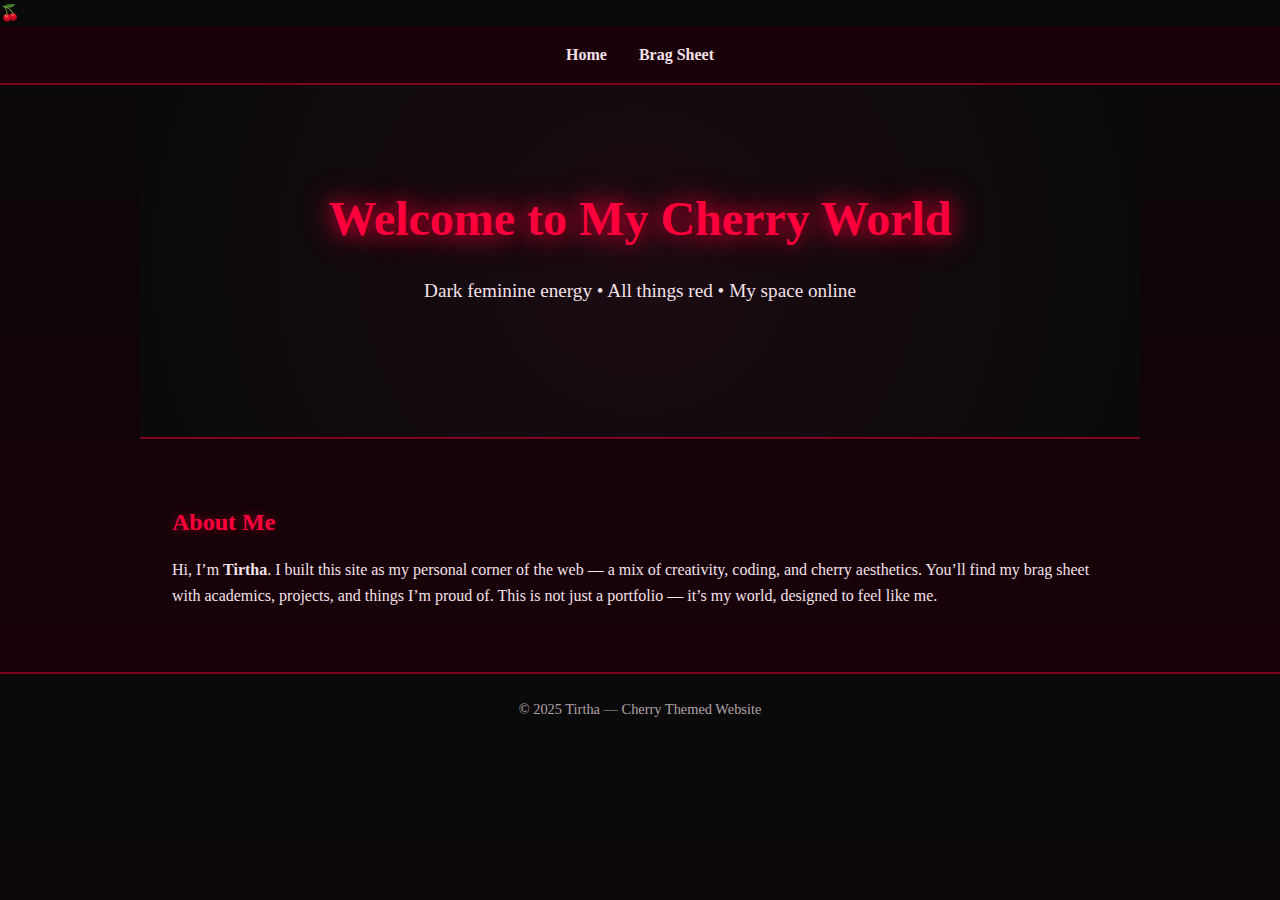
<file: index.html>
<!doctype html>
<html lang="en">
<head>
  <meta charset="utf-8">
  <meta name="viewport" content="width=device-width,initial-scale=1">
  <title>Tirtha — Home</title>
  <link href="style.css" rel="stylesheet">
</head>
<body>
  <div class="container">
    <header>
      <div class="logo">🍒</div>
      <nav>
        <a href="index.html" class="active">Home</a>
        <a href="brag-sheet.html">Brag Sheet</a>
      </nav>
    </header>

    <section class="hero">
      <h1>Welcome to My Cherry World</h1>
      <p class="tagline">Dark feminine energy • All things red • My space online</p>
    </section>

    <section class="about">
      <h2>About Me</h2>
      <p>
        Hi, I’m <strong>Tirtha</strong>. I built this site as my personal corner of the web — a mix of
        creativity, coding, and cherry aesthetics. You’ll find my brag sheet with academics,
        projects, and things I’m proud of. This is not just a portfolio — it’s my world,
        designed to feel like me.
      </p>
    </section>

    <footer>
      <p>© 2025 Tirtha — Cherry Themed Website</p>
    </footer>
  </div>
</body>
</html>
</file>
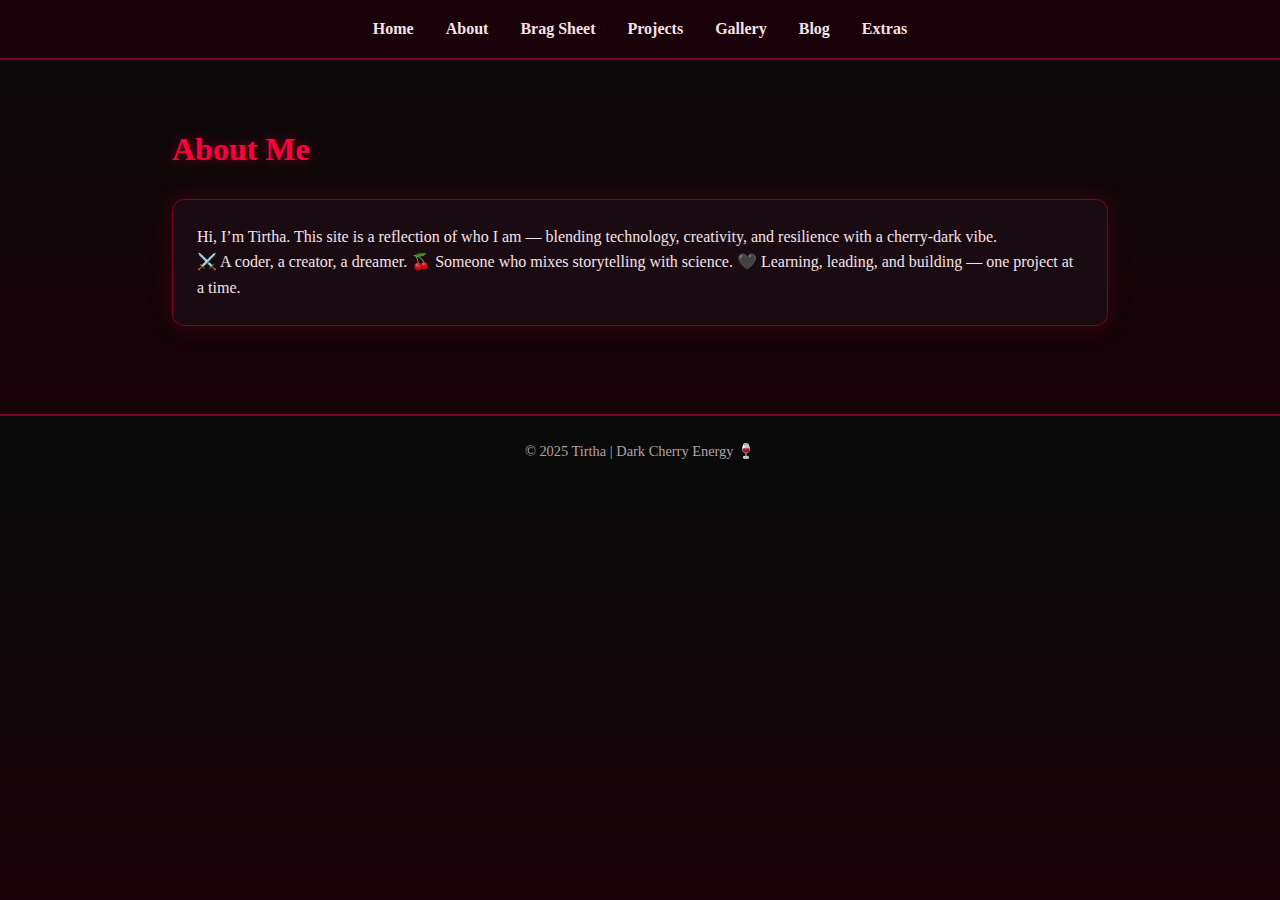
<file: about.html>
<!DOCTYPE html>
<html lang="en">
<head>
  <meta charset="UTF-8">
  <meta name="viewport" content="width=device-width, initial-scale=1.0">
  <title>About Me — Tirtha</title>
  <link rel="stylesheet" href="style.css">
</head>
<body>
  <nav>
    <a href="index.html">Home</a>
    <a href="about.html">About</a>
    <a href="brag-sheet.html">Brag Sheet</a>
    <a href="projects.html">Projects</a>
    <a href="gallery.html">Gallery</a>
    <a href="blog.html">Blog</a>
    <a href="extras.html">Extras</a>
  </nav>

  <section>
    <h1>About Me</h1>
    <div class="card">
      <p>Hi, I’m Tirtha. This site is a reflection of who I am — blending technology, creativity, and resilience with a cherry-dark vibe.</p>
      <p>⚔️ A coder, a creator, a dreamer.  
      🍒 Someone who mixes storytelling with science.  
      🖤 Learning, leading, and building — one project at a time.</p>
    </div>
  </section>

  <footer>
    <p>&copy; 2025 Tirtha | Dark Cherry Energy 🍷</p>
  </footer>
</body>
</html>
</file>
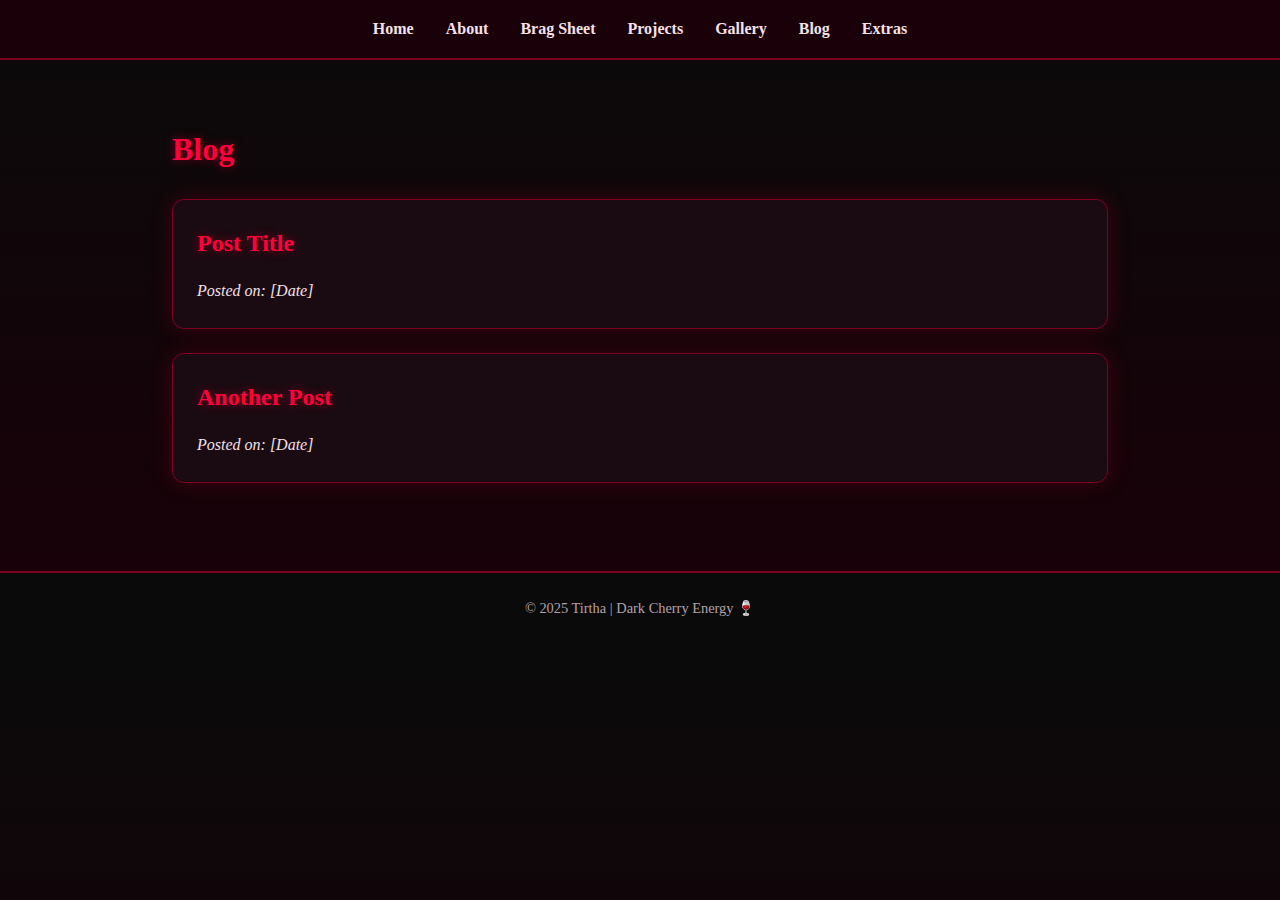
<file: blog.html>
<!DOCTYPE html>
<html lang="en">
<head>
  <meta charset="UTF-8">
  <meta name="viewport" content="width=device-width, initial-scale=1.0">
  <title>Blog — Tirtha</title>
  <link rel="stylesheet" href="style.css">
</head>
<body>
  <nav>
    <a href="index.html">Home</a>
    <a href="about.html">About</a>
    <a href="brag-sheet.html">Brag Sheet</a>
    <a href="projects.html">Projects</a>
    <a href="gallery.html">Gallery</a>
    <a href="blog.html">Blog</a>
    <a href="extras.html">Extras</a>
  </nav>

  <section>
    <h1>Blog</h1>
    <div class="card">
      <h2>Post Title</h2>
      <p><i>Posted on: [Date]</i></p>
      <p><!-- EDIT: Write your blog content here --></p>
    </div>
    <div class="card">
      <h2>Another Post</h2>
      <p><i>Posted on: [Date]</i></p>
      <p><!-- EDIT: More blog entries here --></p>
    </div>
  </section>

  <footer>
    <p>&copy; 2025 Tirtha | Dark Cherry Energy 🍷</p>
  </footer>
</body>
</html>
</file>
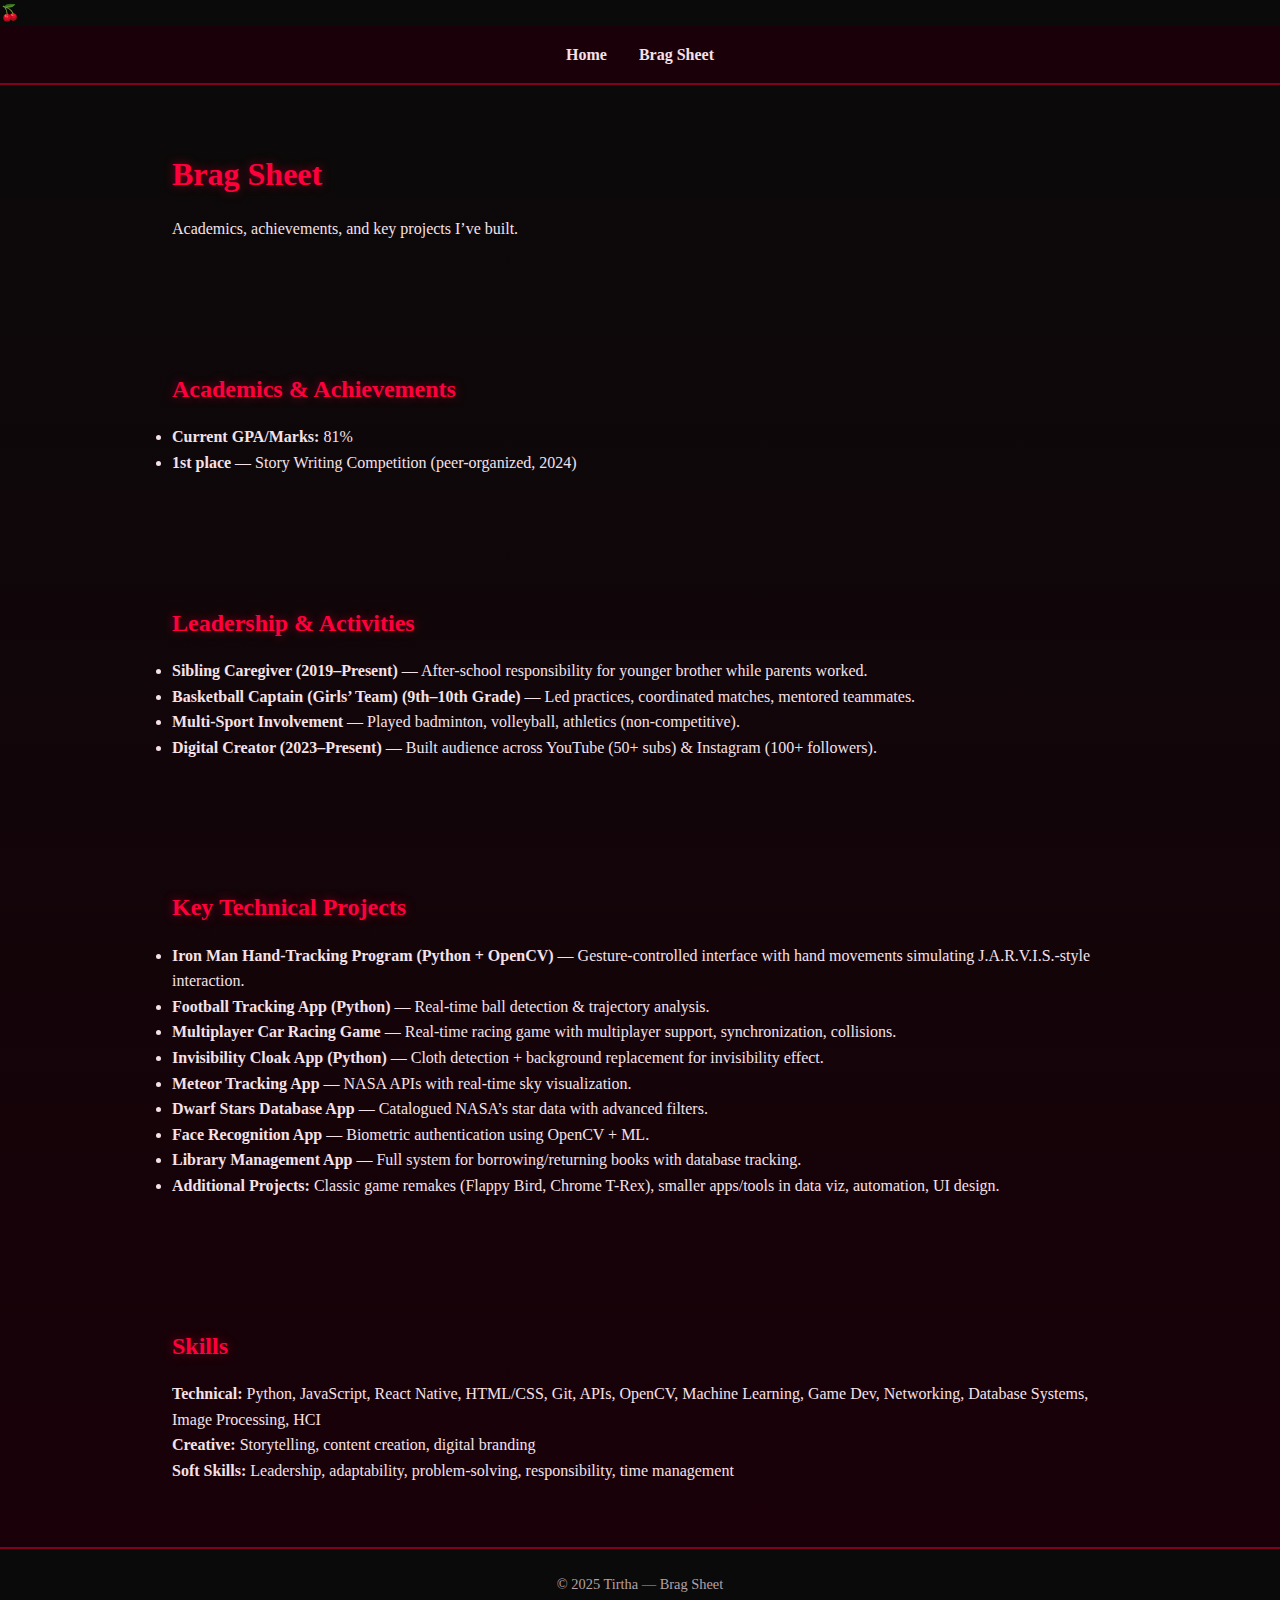
<file: brag sheet.html>
<!doctype html>
<html lang="en">
<head>
  <meta charset="utf-8">
  <meta name="viewport" content="width=device-width,initial-scale=1">
  <title>Tirtha — Brag Sheet</title>
  <link href="style.css" rel="stylesheet">
</head>
<body>
  <div class="container">
    <header>
      <div class="logo">🍒</div>
      <nav>
        <a href="index.html">Home</a>
        <a href="brag-sheet.html" class="active">Brag Sheet</a>
      </nav>
    </header>

    <section class="page-title">
      <h1>Brag Sheet</h1>
      <p>Academics, achievements, and key projects I’ve built.</p>
    </section>

    <section>
      <h2>Academics & Achievements</h2>
      <ul>
        <li><strong>Current GPA/Marks:</strong> 81%</li>
        <li><strong>1st place</strong> — Story Writing Competition (peer-organized, 2024)</li>
      </ul>
    </section>

    <section>
      <h2>Leadership & Activities</h2>
      <ul>
        <li><strong>Sibling Caregiver (2019–Present)</strong> — After-school responsibility for younger brother while parents worked.</li>
        <li><strong>Basketball Captain (Girls’ Team) (9th–10th Grade)</strong> — Led practices, coordinated matches, mentored teammates.</li>
        <li><strong>Multi-Sport Involvement</strong> — Played badminton, volleyball, athletics (non-competitive).</li>
        <li><strong>Digital Creator (2023–Present)</strong> — Built audience across YouTube (50+ subs) & Instagram (100+ followers).</li>
      </ul>
    </section>

    <section>
      <h2>Key Technical Projects</h2>
      <ul>
        <li><strong>Iron Man Hand-Tracking Program (Python + OpenCV)</strong> — Gesture-controlled interface with hand movements simulating J.A.R.V.I.S.-style interaction.</li>
        <li><strong>Football Tracking App (Python)</strong> — Real-time ball detection & trajectory analysis.</li>
        <li><strong>Multiplayer Car Racing Game</strong> — Real-time racing game with multiplayer support, synchronization, collisions.</li>
        <li><strong>Invisibility Cloak App (Python)</strong> — Cloth detection + background replacement for invisibility effect.</li>
        <li><strong>Meteor Tracking App</strong> — NASA APIs with real-time sky visualization.</li>
        <li><strong>Dwarf Stars Database App</strong> — Catalogued NASA’s star data with advanced filters.</li>
        <li><strong>Face Recognition App</strong> — Biometric authentication using OpenCV + ML.</li>
        <li><strong>Library Management App</strong> — Full system for borrowing/returning books with database tracking.</li>
        <li><strong>Additional Projects:</strong> Classic game remakes (Flappy Bird, Chrome T-Rex), smaller apps/tools in data viz, automation, UI design.</li>
      </ul>
    </section>

    <section>
      <h2>Skills</h2>
      <p><strong>Technical:</strong> Python, JavaScript, React Native, HTML/CSS, Git, APIs, OpenCV, Machine Learning, Game Dev, Networking, Database Systems, Image Processing, HCI</p>
      <p><strong>Creative:</strong> Storytelling, content creation, digital branding</p>
      <p><strong>Soft Skills:</strong> Leadership, adaptability, problem-solving, responsibility, time management</p>
    </section>

    <footer>
      <p>© 2025 Tirtha — Brag Sheet</p>
    </footer>
  </div>
</body>
</html>
</file>
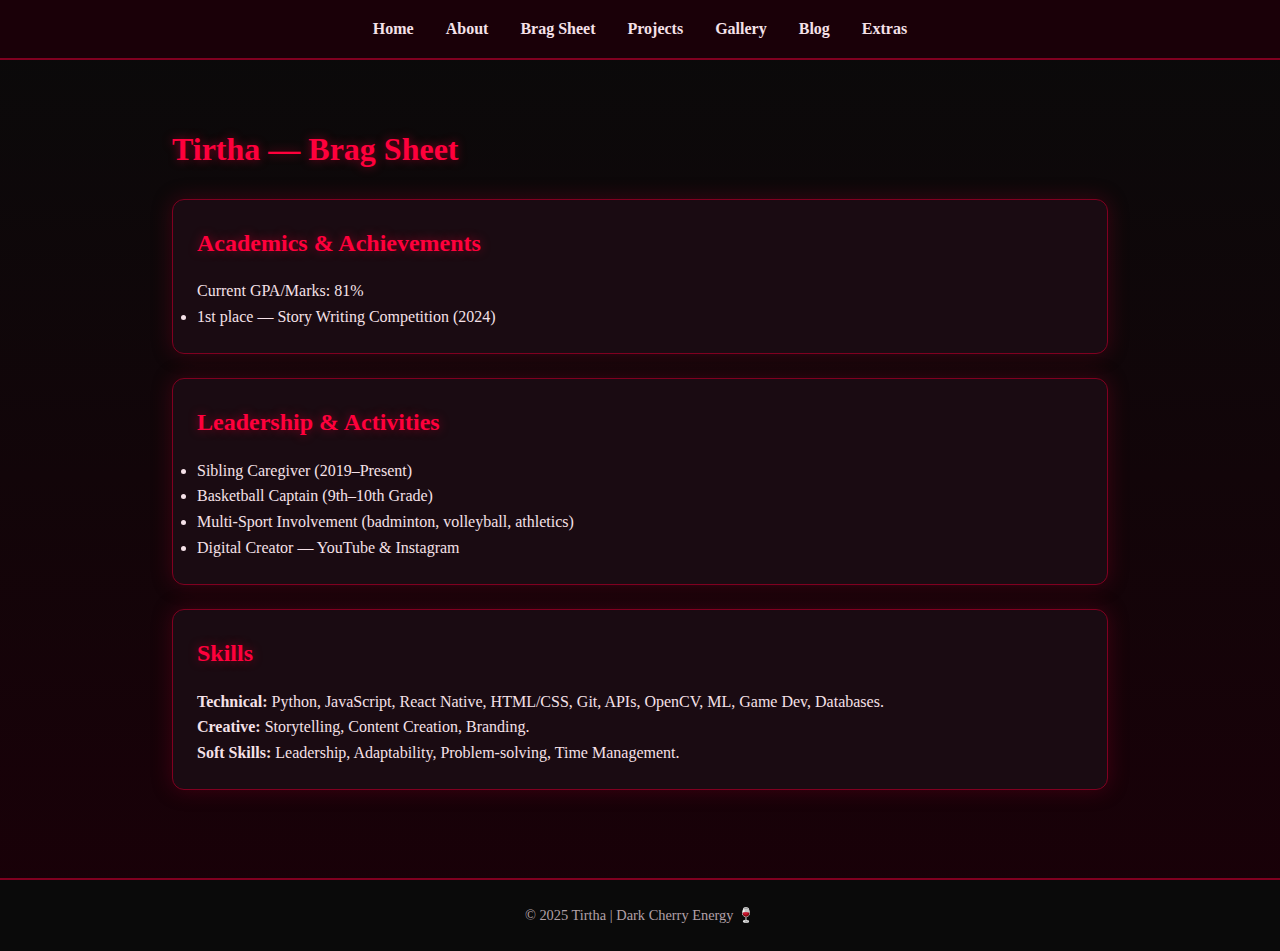
<file: brag-sheet.html>
<!DOCTYPE html>
<html lang="en">
<head>
  <meta charset="UTF-8">
  <meta name="viewport" content="width=device-width, initial-scale=1.0">
  <title>Brag Sheet — Tirtha</title>
  <link rel="stylesheet" href="style.css">
</head>
<body>
  <nav>
    <a href="index.html">Home</a>
    <a href="about.html">About</a>
    <a href="brag-sheet.html">Brag Sheet</a>
    <a href="projects.html">Projects</a>
    <a href="gallery.html">Gallery</a>
    <a href="blog.html">Blog</a>
    <a href="extras.html">Extras</a>
  </nav>

  <section>
    <h1>Tirtha — Brag Sheet</h1>
    <div class="card">
      <h2>Academics & Achievements</h2>
      <p>Current GPA/Marks: 81%</p>
      <ul>
        <li>1st place — Story Writing Competition (2024)</li>
      </ul>
    </div>

    <div class="card">
      <h2>Leadership & Activities</h2>
      <ul>
        <li>Sibling Caregiver (2019–Present)</li>
        <li>Basketball Captain (9th–10th Grade)</li>
        <li>Multi-Sport Involvement (badminton, volleyball, athletics)</li>
        <li>Digital Creator — YouTube & Instagram</li>
      </ul>
    </div>

    <div class="card">
      <h2>Skills</h2>
      <p><b>Technical:</b> Python, JavaScript, React Native, HTML/CSS, Git, APIs, OpenCV, ML, Game Dev, Databases.</p>
      <p><b>Creative:</b> Storytelling, Content Creation, Branding.</p>
      <p><b>Soft Skills:</b> Leadership, Adaptability, Problem-solving, Time Management.</p>
    </div>
  </section>

  <footer>
    <p>&copy; 2025 Tirtha | Dark Cherry Energy 🍷</p>
  </footer>
</body>
</html>
</file>
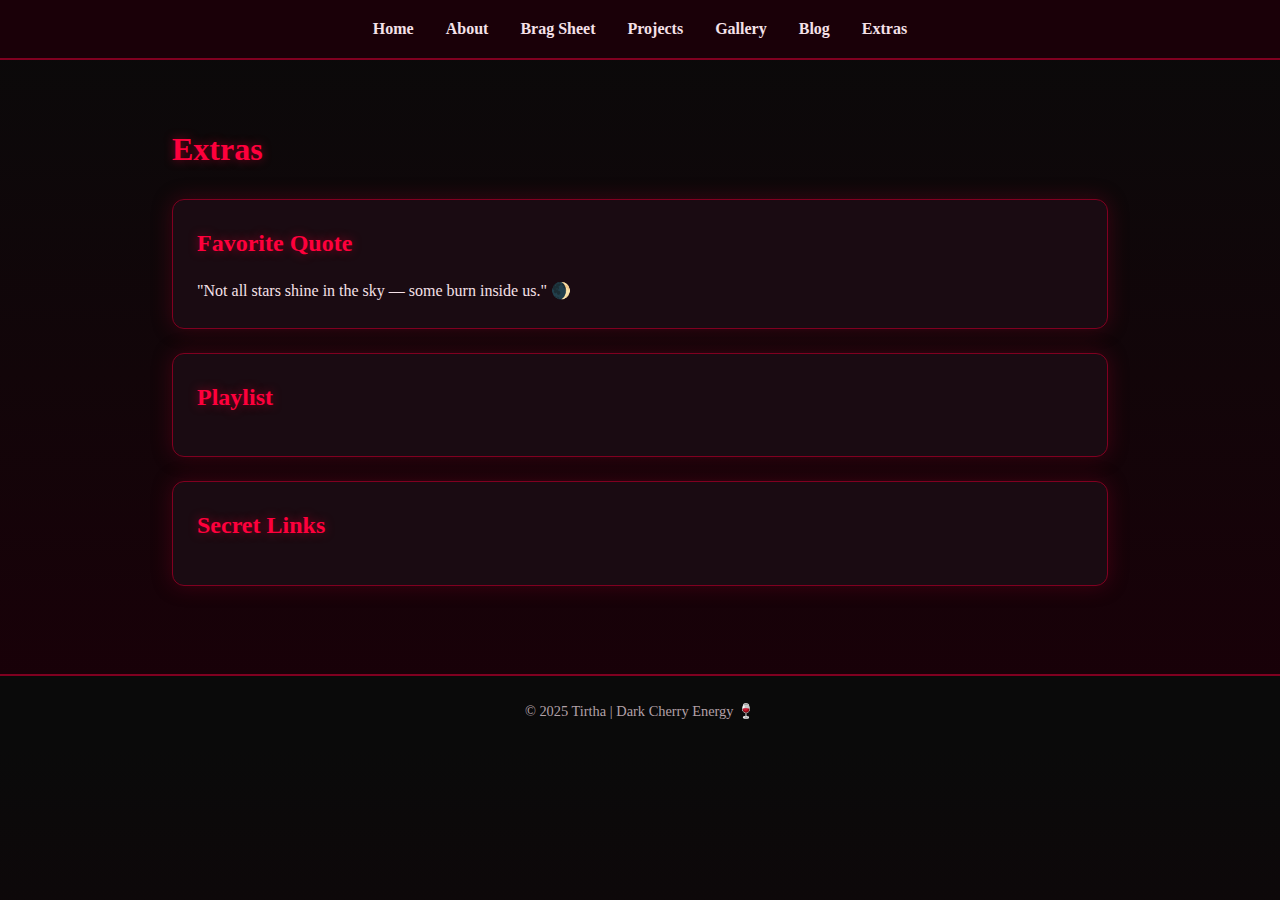
<file: extras.html>
<!DOCTYPE html>
<html lang="en">
<head>
  <meta charset="UTF-8">
  <meta name="viewport" content="width=device-width, initial-scale=1.0">
  <title>Extras — Tirtha</title>
  <link rel="stylesheet" href="style.css">
</head>
<body>
  <nav>
    <a href="index.html">Home</a>
    <a href="about.html">About</a>
    <a href="brag-sheet.html">Brag Sheet</a>
    <a href="projects.html">Projects</a>
    <a href="gallery.html">Gallery</a>
    <a href="blog.html">Blog</a>
    <a href="extras.html">Extras</a>
  </nav>

  <section>
    <h1>Extras</h1>
    <div class="card">
      <h2>Favorite Quote</h2>
      <p>"Not all stars shine in the sky — some burn inside us." 🌒</p>
    </div>
    <div class="card">
      <h2>Playlist</h2>
      <p><!-- EDIT: Add Spotify/YouTube embeds or song links here --></p>
    </div>
    <div class="card">
      <h2>Secret Links</h2>
      <p><!-- EDIT: Add easter eggs here 😈 --></p>
    </div>
  </section>

  <footer>
    <p>&copy; 2025 Tirtha | Dark Cherry Energy 🍷</p>
  </footer>
</body>
</html>
</file>
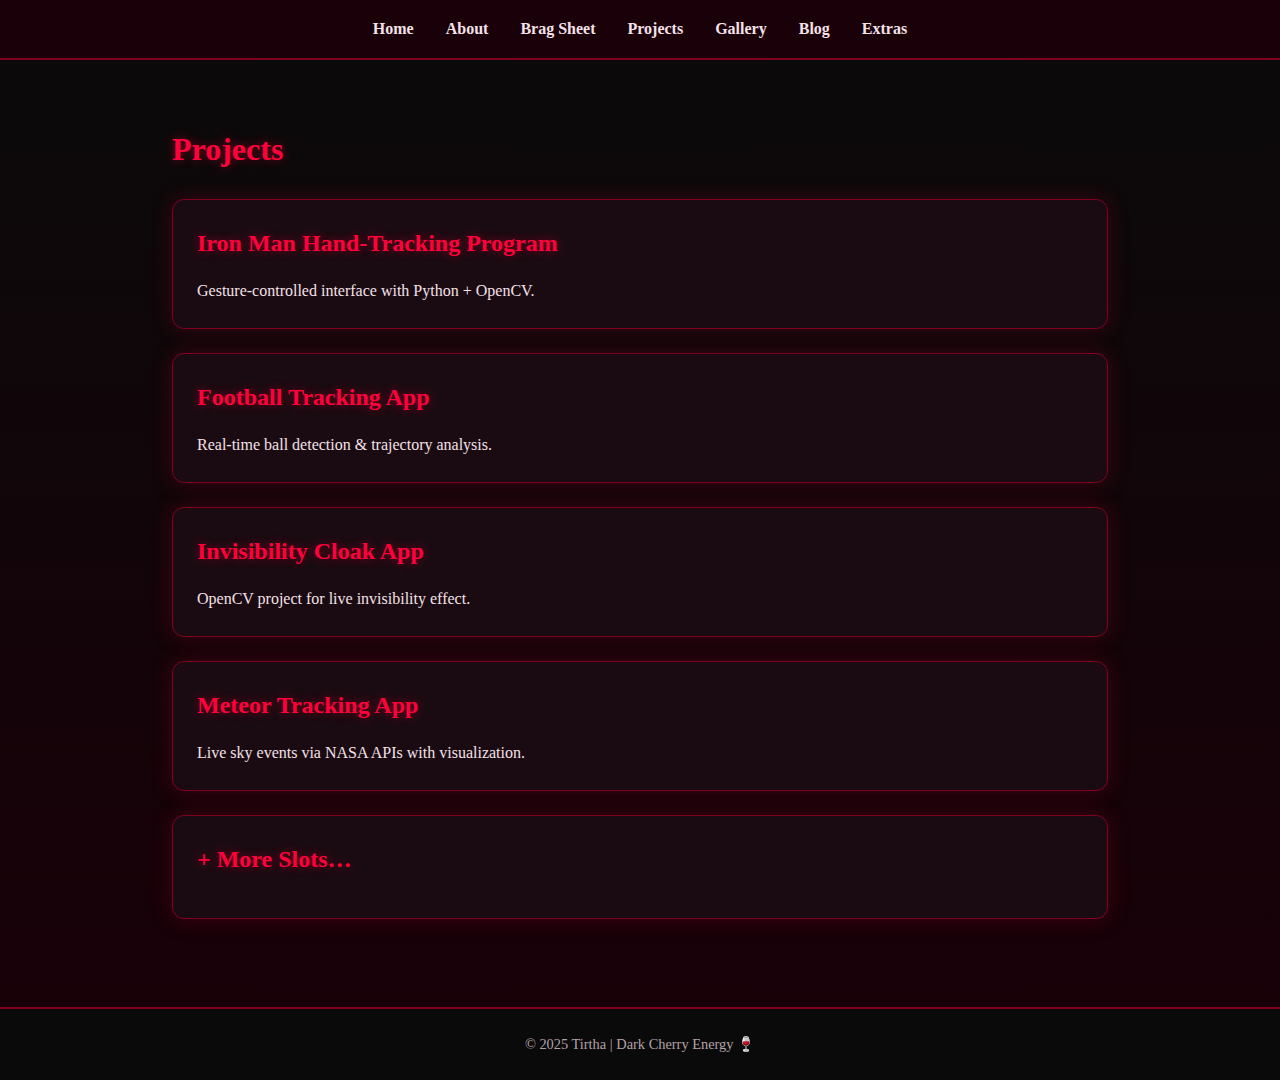
<file: projects.html>
<!DOCTYPE html>
<html lang="en">
<head>
  <meta charset="UTF-8">
  <meta name="viewport" content="width=device-width, initial-scale=1.0">
  <title>Projects — Tirtha</title>
  <link rel="stylesheet" href="style.css">
</head>
<body>
  <nav>
    <a href="index.html">Home</a>
    <a href="about.html">About</a>
    <a href="brag-sheet.html">Brag Sheet</a>
    <a href="projects.html">Projects</a>
    <a href="gallery.html">Gallery</a>
    <a href="blog.html">Blog</a>
    <a href="extras.html">Extras</a>
  </nav>

  <section>
    <h1>Projects</h1>
    <div class="card">
      <h2>Iron Man Hand-Tracking Program</h2>
      <p>Gesture-controlled interface with Python + OpenCV.</p>
    </div>
    <div class="card">
      <h2>Football Tracking App</h2>
      <p>Real-time ball detection & trajectory analysis.</p>
    </div>
    <div class="card">
      <h2>Invisibility Cloak App</h2>
      <p>OpenCV project for live invisibility effect.</p>
    </div>
    <div class="card">
      <h2>Meteor Tracking App</h2>
      <p>Live sky events via NASA APIs with visualization.</p>
    </div>
    <div class="card">
      <h2>+ More Slots…</h2>
      <p><!-- EDIT: Add more project descriptions here --></p>
    </div>
  </section>

  <footer>
    <p>&copy; 2025 Tirtha | Dark Cherry Energy 🍷</p>
  </footer>
</body>
</html>
</file>
<file: style.css>
/* =========================
   CHERRY THEME STYLESHEET
   Dark feminine hacker vibes
   ========================= */

/* Reset */
* {
  margin: 0;
  padding: 0;
  box-sizing: border-box;
}

/* Fonts */
body {
  font-family: 'Georgia', serif;
  background: linear-gradient(180deg, #0a0a0a, #1a0008);
  color: #f5e1e8;
  line-height: 1.6;
  overflow-x: hidden;
}

/* Navbar */
nav {
  background: #1a0008;
  padding: 1rem 2rem;
  display: flex;
  justify-content: center;
  gap: 2rem;
  position: sticky;
  top: 0;
  z-index: 1000;
  border-bottom: 2px solid #800020;
}

nav a {
  text-decoration: none;
  color: #f5e1e8;
  font-weight: bold;
  position: relative;
  transition: color 0.3s ease;
}

nav a::after {
  content: '';
  position: absolute;
  left: 0;
  bottom: -4px;
  width: 100%;
  height: 2px;
  background: #ff003c;
  transform: scaleX(0);
  transition: transform 0.3s ease;
}

nav a:hover {
  color: #ff6680;
}

nav a:hover::after {
  transform: scaleX(1);
}

/* Headings */
h1, h2, h3 {
  font-family: 'Cinzel', serif;
  color: #ff003c;
  margin-bottom: 1rem;
  text-shadow: 0 0 10px #800020;
}

/* Section styling */
section {
  padding: 4rem 2rem;
  max-width: 1000px;
  margin: auto;
}

/* Cards */
.card {
  background: #1a0b12;
  border: 1px solid #800020;
  border-radius: 12px;
  padding: 1.5rem;
  margin: 1.5rem 0;
  box-shadow: 0 0 20px rgba(128, 0, 32, 0.4);
  transition: transform 0.3s ease, box-shadow 0.3s ease;
}

.card:hover {
  transform: translateY(-5px);
  box-shadow: 0 0 30px rgba(255, 0, 60, 0.6);
}

/* Cherry divider */
.divider {
  text-align: center;
  margin: 3rem 0;
  font-size: 2rem;
  color: #ff003c;
  text-shadow: 0 0 5px #800020;
}

/* Footer */
footer {
  background: #0a0a0a;
  text-align: center;
  padding: 1.5rem;
  border-top: 2px solid #800020;
  color: #b3a1a8;
  font-size: 0.9rem;
}

/* Hero Section */
.hero {
  text-align: center;
  padding: 6rem 2rem;
  background: radial-gradient(circle at center, #1a0b12 0%, #0a0a0a 100%);
  border-bottom: 2px solid #800020;
}

.hero h1 {
  font-size: 3rem;
  color: #ff003c;
  text-shadow: 0 0 15px #800020, 0 0 30px #ff003c;
  margin-bottom: 1rem;
}

.hero p {
  font-size: 1.2rem;
  color: #f5e1e8;
  margin-bottom: 2rem;
  line-height: 1.8;
}
</file>
